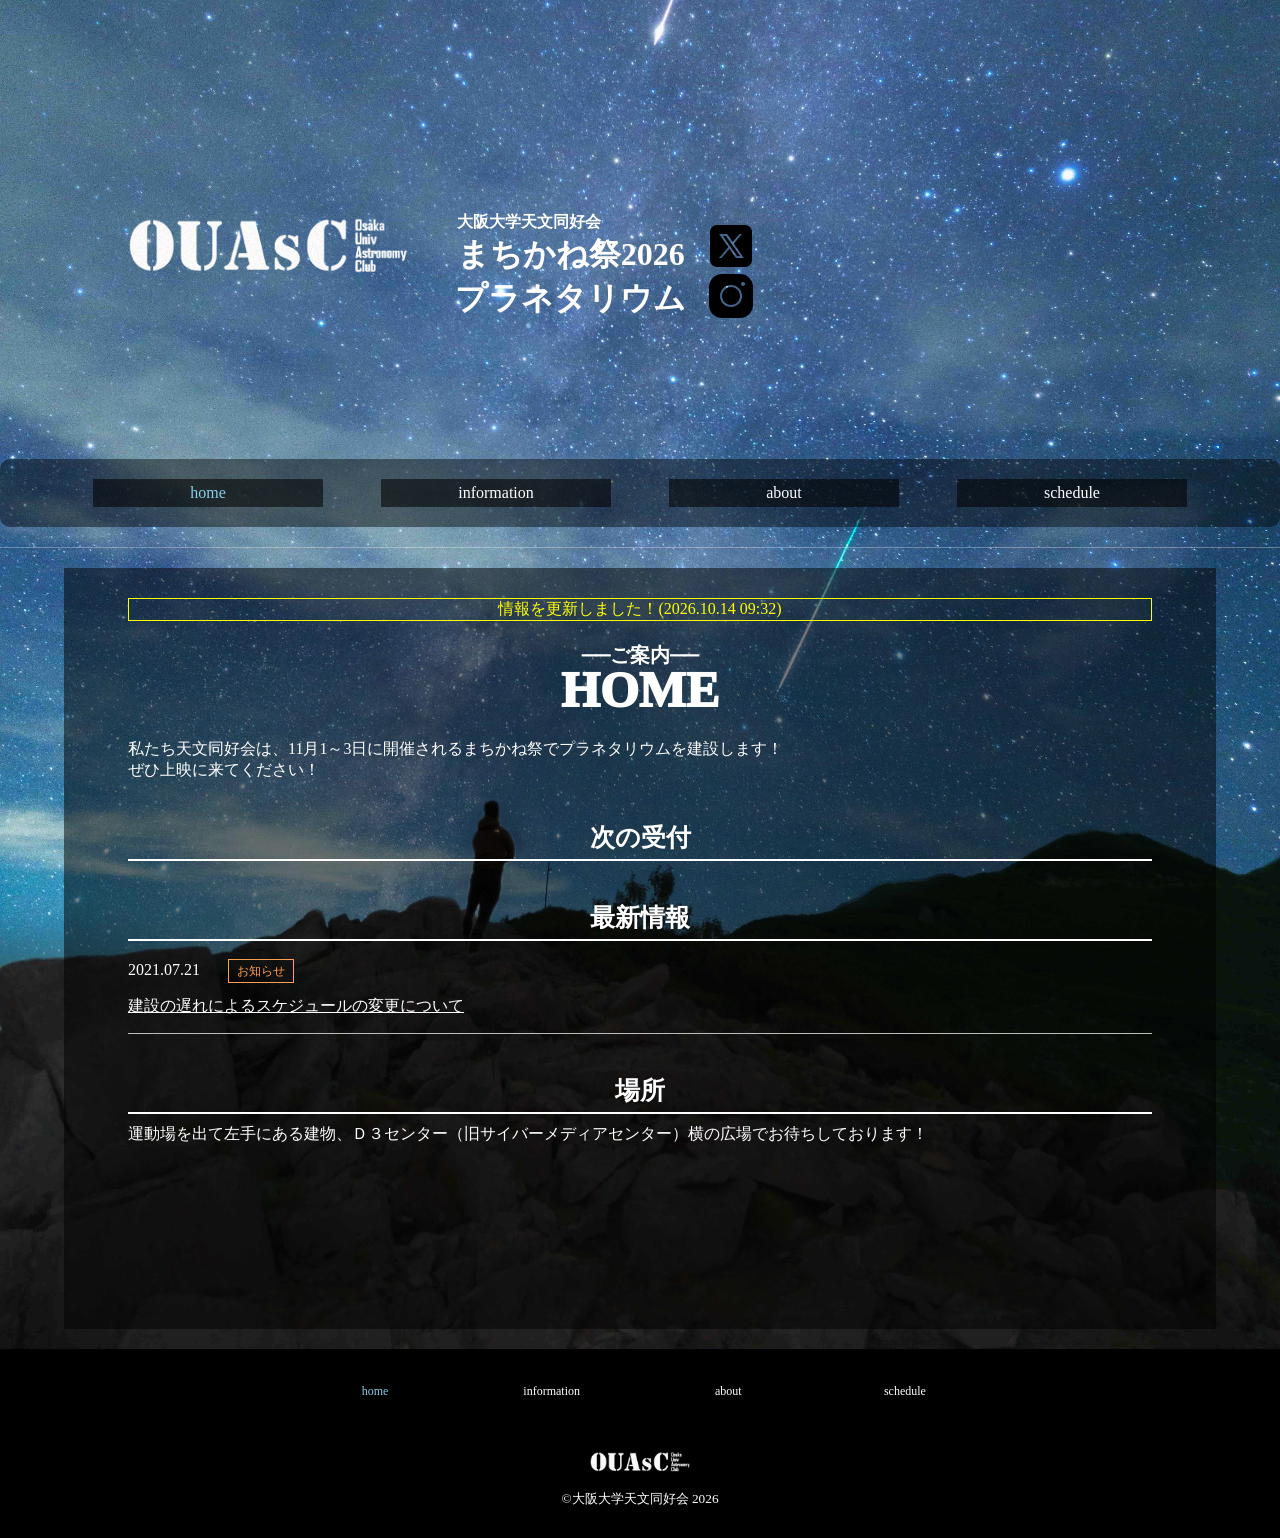
<file: index.html>
<!DOCTYPE html>
<html lang="ja">

<head>
    <meta charset="UTF-8">
    <meta name="viewport" content="width=device-width, initial-scale=1.0">
    <title>2026年まちかね祭プラネタリウム特設ページ | 天文同好会</title>
    <meta name="description" content="大阪大学天文同好会です。
        2026年のまちかね祭にて建設・上映を行う、プラネタリウムに関する情報を発信していきます。">
    <link rel="stylesheet" href="css/reset.css">
    <link rel="stylesheet" href="css/style.css"> 
</head>

<body class="page-home">
    <header class="header">
        <div class="header-content">
            <div class="header-logo">
                <img src="./images/logo.png" alt="大阪大学天文同好会のロゴ">
            </div>
            <h1 class="header-ttl">まちかね祭2026<br>プラネタリウム</h1>
            <div class="icon">
                <ul class="icon-list">
                    <li class="icon-item">
                        <a href="https://x.com/OUAsC_Official"
                            target="_blank"
                            rel="noopener noreferrer"
                            class="icon-link">
                            <img src="./images/icon-X.png" alt="X(旧twitter)">
                        </a>
                    </li>
                    <li class="icon-item">
                        <a href="https://www.instagram.com/ouasc_official/"
                            target="_blank"
                            rel="noopener noreferrer"
                            class="icon-link">
                            <img src="./images/icon-instagram.png" alt="instagram">
                        </a>
                    </li>
                </ul>
            </div>
        </div>
        
        <nav class="header-nav">
            <ul class="header-nav-list">
                <li class="header-nav-item">
                    <a href="./index.html" class="header-nav-link current">home</a>
                </li>
                <li class="header-nav-item">
                    <a href="./info.html" class="header-nav-link">information</a>
                </li>
                <li class="header-nav-item">
                    <a href="./about.html" class="header-nav-link">about</a>
                </li>
                <li class="header-nav-item">
                    <a href="./schedule.html" class="header-nav-link">schedule</a>
                </li>
            </ul>
        </nav>
    </header>

    <main class="main">
        <section>
            <p class="update">
                情報を更新しました！(2026.10.14 09:32)
            </p>
        </section>

        <section>
            <h2 class="section-ttl __home">HOME</h2>
            <p>
                私たち天文同好会は、11月1～3日に開催されるまちかね祭でプラネタリウムを建設します！<br>
                ぜひ上映に来てください！
            </p>

        </section>

        <section>
            <h3 class="section-subttl">次の受付</h3>
            
        </section>

        <section>
            <h3 class="section-subttl">最新情報</h3>
            <ul class="info-list">
                <li class="info-item">
                    <span class="info-date">2021.07.21</span>
                    <span class="info-tag __orange">お知らせ</span>
                    <p class="info-txt">
                        <a href="./info.html" class="info-link">
                            建設の遅れによるスケジュールの変更について
                        </a>
                    </p>
                </li>
            </ul>
        </section>

        <section class="">
            <h3 class="section-subttl">場所</h3>
            <p>
                運動場を出て左手にある建物、Ｄ３センター（旧サイバーメディアセンター）横の広場でお待ちしております！
            </p>
            <iframe src="https://www.google.com/maps/embed?pb=!1m18!1m12!1m3!1d1844.2794367902325!2d135.45483343251888!3d34.80534364164124!2m3!1f0!2f0!3f0!3m2!1i1024!2i768!4f13.1!3m3!1m2!1s0x6000fb000582f625%3A0x3a32b90d83664aa0!2z5aSn6Ziq5aSn5a2mRDPjgrvjg7Pjgr_jg7wg6LGK5Lit5pWZ6IKy56CU56m25qOf!5e0!3m2!1sja!2sjp!4v1791450055065!5m2!1sja!2sjp" 
            width="80%" style="border:0;" allowfullscreen="" loading="lazy" referrerpolicy="strict-origin-when-cross-origin"></iframe>
        </section>

    </main>

    <footer class="footer">
        <nav class="footer-nav">
            <ul class="footer-nav-list">
                <li class="footer-nav-item">
                    <a href="./index.html" class="footer-nav-link current">home</a>
                </li>
                <li class="footer-nav-item">
                    <a href="./info.html" class="footer-nav-link">information</a>
                </li>
                <li class="footer-nav-item">
                    <a href="./about.html" class="footer-nav-link">about</a>
                </li>
                <li class="footer-nav-item">
                    <a href="./schedule.html" class="footer-nav-link">schedule</a>
                </li>
            </ul>
        </nav>
    
        <div class="footer-logo">
            <img src="./images/logo.png" alt="大阪大学天文同好会のロゴ">
        </div>

        <p class="footer-copy">
            <small>&copy;大阪大学天文同好会 2026</small>
        </p>
        
    </footer>
</body>

</html>
</file>
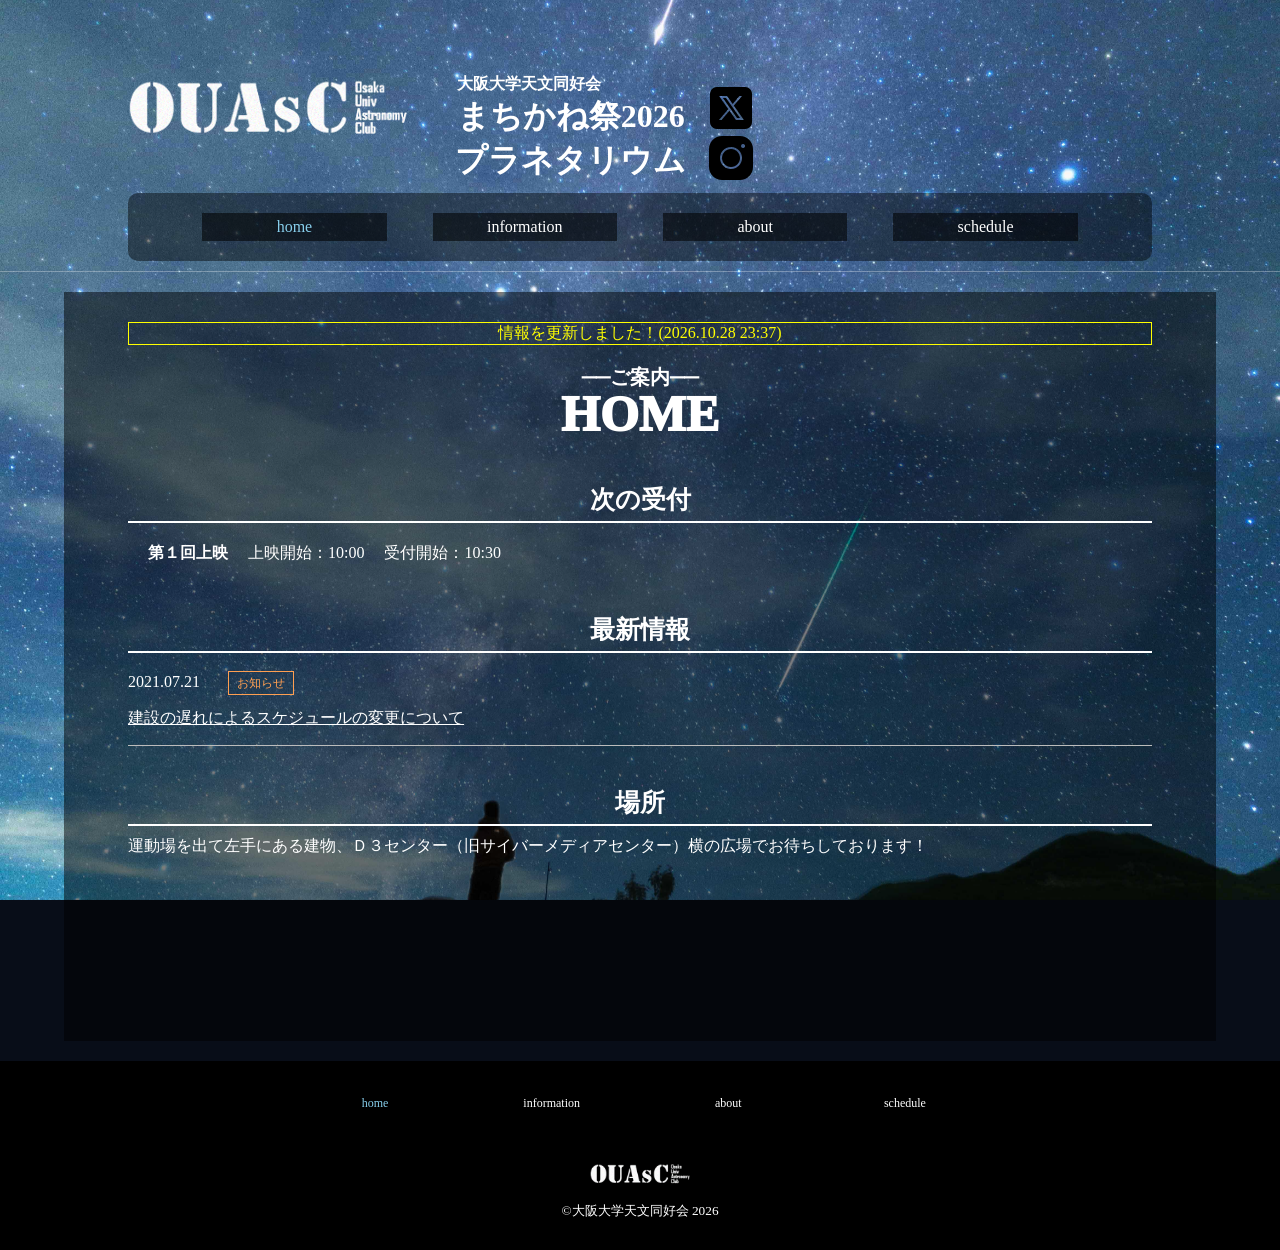
<file: public_backup_20261030_183440/index.html>
<!DOCTYPE html>
<html lang="ja">

<head>
    <meta charset="UTF-8">
    <meta name="viewport" content="width=device-width, initial-scale=1.0">
    <title>2026年まちかね祭プラネタリウム特設ページ | 大阪大学天文同好会</title>
    <meta name="description" content="大阪大学天文同好会です。
        2026年のまちかね祭にて建設・上映を行う、プラネタリウムに関する情報を発信していきます。">
    <link rel="stylesheet" href="css/reset.css">
    <link rel="stylesheet" href="css/style.css"> 
</head>

<body class="page-home">
    <header class="header">
        <div class="header-content">
            <div class="header-logo">
                <img src="./images/logo.png" alt="大阪大学天文同好会のロゴ">
            </div>
            <h1 class="header-ttl">まちかね祭2026<br>プラネタリウム</h1>
            <div class="icon">
                <ul class="icon-list">
                    <li class="icon-item">
                        <a href="https://x.com/OUAsC_Official"
                            target="_blank"
                            rel="noopener noreferrer"
                            class="icon-link">
                            <img src="./images/icon-X.png" alt="X(旧twitter)">
                        </a>
                    </li>
                    <li class="icon-item">
                        <a href="https://www.instagram.com/ouasc_official/"
                            target="_blank"
                            rel="noopener noreferrer"
                            class="icon-link">
                            <img src="./images/icon-instagram.png" alt="instagram">
                        </a>
                    </li>
                </ul>
            </div>
        </div>
        
        <nav class="header-nav">
            <ul class="header-nav-list">
                <li class="header-nav-item">
                    <a href="./index.html" class="header-nav-link current">home</a>
                </li>
                <li class="header-nav-item">
                    <a href="./info.html" class="header-nav-link">information</a>
                </li>
                <li class="header-nav-item">
                    <a href="./about.html" class="header-nav-link">about</a>
                </li>
                <li class="header-nav-item">
                    <a href="./schedule.html" class="header-nav-link">schedule</a>
                </li>
            </ul>
        </nav>
    </header>

    <main class="main">
        <section>
            <p class="update">
                情報を更新しました！(2026.10.28 23:37)
            </p>
        </section>

        <section>
            <h2 class="section-ttl __home">HOME</h2>
        </section>

        <section>
            <h3 class="section-subttl">次の受付</h3>
            <table class="schedule-table">
                <tr class="schedule-row">
                    <th class="schedule-head">第１回上映</th>
                    <td class="schedule-data">上映開始：10:00</td>
                    <td class="schedule-data">受付開始：10:30</td>
                </tr>
            </table>
        </section>

        <section>
            <h3 class="section-subttl">最新情報</h3>
            <ul class="info-list">
                <li class="info-item">
                    <span class="info-date">2021.07.21</span>
                    <span class="info-tag __orange">お知らせ</span>
                    <p class="info-txt">
                        <a href="./info.html" class="info-link">
                            建設の遅れによるスケジュールの変更について
                        </a>
                    </p>
                </li>
            </ul>
        </section>

        <section class="">
            <h3 class="section-subttl">場所</h3>
            <p>
                運動場を出て左手にある建物、Ｄ３センター（旧サイバーメディアセンター）横の広場でお待ちしております！
            </p>
            <iframe src="https://www.google.com/maps/embed?pb=!1m18!1m12!1m3!1d1844.2794367902325!2d135.45483343251888!3d34.80534364164124!2m3!1f0!2f0!3f0!3m2!1i1024!2i768!4f13.1!3m3!1m2!1s0x6000fb000582f625%3A0x3a32b90d83664aa0!2z5aSn6Ziq5aSn5a2mRDPjgrvjg7Pjgr_jg7wg6LGK5Lit5pWZ6IKy56CU56m25qOf!5e0!3m2!1sja!2sjp!4v1791450055065!5m2!1sja!2sjp" 
            width="100%" style="border:0;" allowfullscreen="" loading="lazy" referrerpolicy="strict-origin-when-cross-origin"></iframe>
        </section>

    </main>

    <footer class="footer">
        <nav class="footer-nav">
            <ul class="footer-nav-list">
                <li class="footer-nav-item">
                    <a href="./index.html" class="footer-nav-link current">home</a>
                </li>
                <li class="footer-nav-item">
                    <a href="./info.html" class="footer-nav-link">information</a>
                </li>
                <li class="footer-nav-item">
                    <a href="./about.html" class="footer-nav-link">about</a>
                </li>
                <li class="footer-nav-item">
                    <a href="./schedule.html" class="footer-nav-link">schedule</a>
                </li>
            </ul>
        </nav>
    
        <div class="footer-logo">
            <img src="./images/logo.png" alt="大阪大学天文同好会のロゴ">
        </div>

        <p class="footer-copy">
            <small>&copy;大阪大学天文同好会 2026</small>
        </p>
        
    </footer>
</body>

</html>
</file>
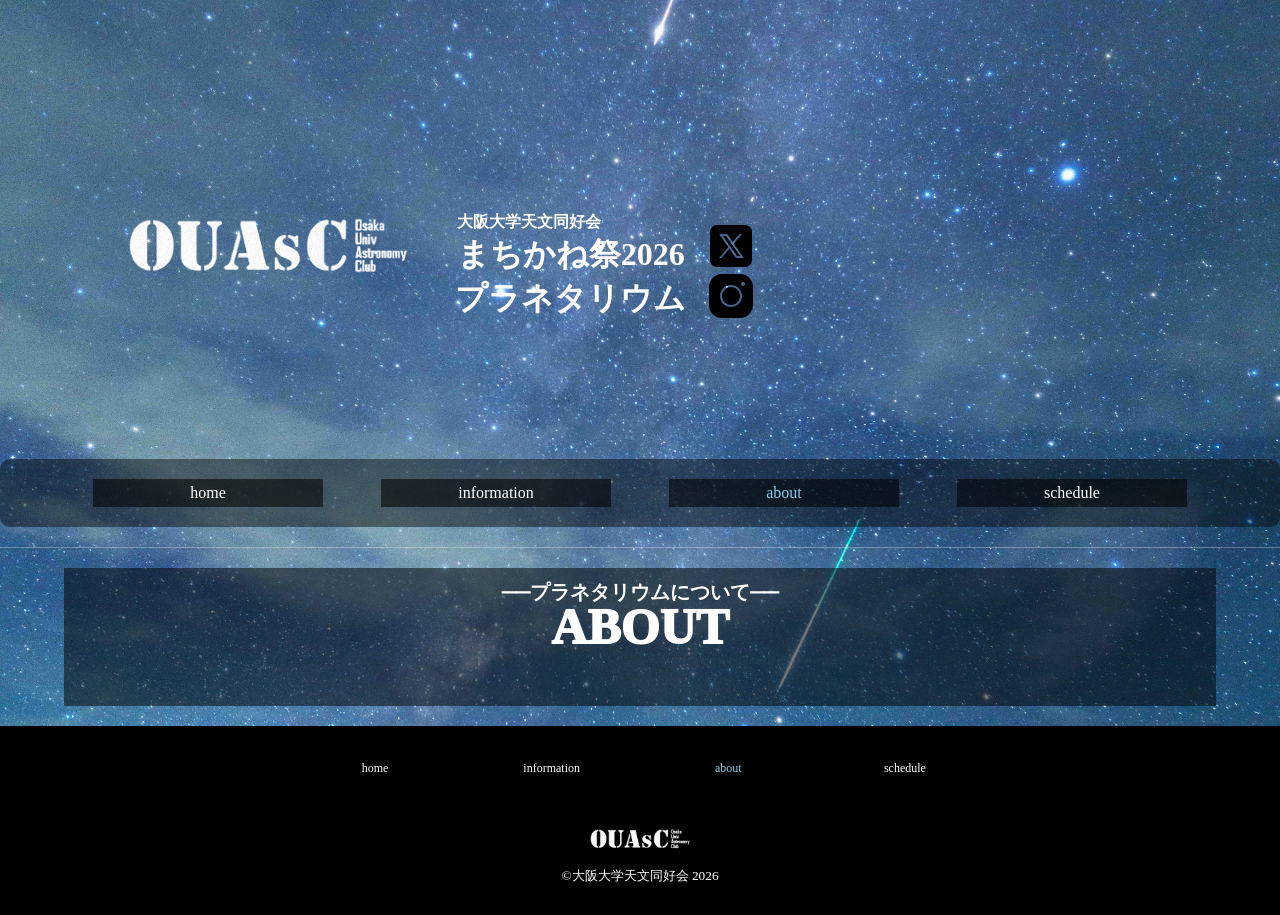
<file: about.html>
<!DOCTYPE html>
<html lang="ja">

<head>
    <meta charset="UTF-8">
    <meta name="viewport" content="width=device-width, initial-scale=1.0">
    <title>2026年まちかね祭プラネタリウム特設ページ | 天文同好会 | プラネタリウムについて</title>
    <meta name="description" content="大阪大学天文同好会です。
        2026年のまちかね祭にて建設・上映を行う、プラネタリウムに関する情報を発信していきます。">
    <link rel="stylesheet" href="css/reset.css">
    <link rel="stylesheet" href="css/style.css"> 
</head>

<body class="page-about">
    <header class="header">
        <div class="header-content">
            <div class="header-logo">
                <img src="./images/logo.png" alt="大阪大学天文同好会のロゴ">
            </div>
            <h1 class="header-ttl">まちかね祭2026<br>プラネタリウム</h1>
            <div class="icon">
                <ul class="icon-list">
                    <li class="icon-item">
                        <a href="https://x.com/OUAsC_Official"
                            target="_blank"
                            rel="noopener noreferrer"
                            class="icon-link">
                            <img src="./images/icon-X.png" alt="X(旧twitter)">
                        </a>
                    </li>
                    <li class="icon-item">
                        <a href="https://www.instagram.com/ouasc_official/"
                            target="_blank"
                            rel="noopener noreferrer"
                            class="icon-link">
                            <img src="./images/icon-instagram.png" alt="instagram">
                        </a>
                    </li>
                </ul>
            </div>
        </div>
        
        <nav class="header-nav">
            <ul class="header-nav-list">
                <li class="header-nav-item">
                    <a href="./index.html" class="header-nav-link">home</a>
                </li>
                <li class="header-nav-item">
                    <a href="./info.html" class="header-nav-link">information</a>
                </li>
                <li class="header-nav-item">
                    <a href="./about.html" class="header-nav-link current">about</a>
                </li>
                <li class="header-nav-item">
                    <a href="./schedule.html" class="header-nav-link">schedule</a>
                </li>
            </ul>
        </nav>
    </header>

    <main class="main">
        <section class="">
            <h2 class="section-ttl __about">ABOUT</h2>

        </section>

    </main>

    <footer class="footer">
        <nav class="footer-nav">
            <ul class="footer-nav-list">
                <li class="footer-nav-item">
                    <a href="./index.html" class="footer-nav-link">home</a>
                </li>
                <li class="footer-nav-item">
                    <a href="./info.html" class="footer-nav-link">information</a>
                </li>
                <li class="footer-nav-item">
                    <a href="./about.html" class="footer-nav-link current">about</a>
                </li>
                <li class="footer-nav-item">
                    <a href="./schedule.html" class="footer-nav-link">schedule</a>
                </li>
            </ul>
        </nav>
    
        <div class="footer-logo">
            <img src="./images/logo.png" alt="大阪大学天文同好会のロゴ">
        </div>

        <p class="footer-copy">
            <small>&copy;大阪大学天文同好会 2026</small>
        </p>
        
    </footer>
</body>

</html>
</file>
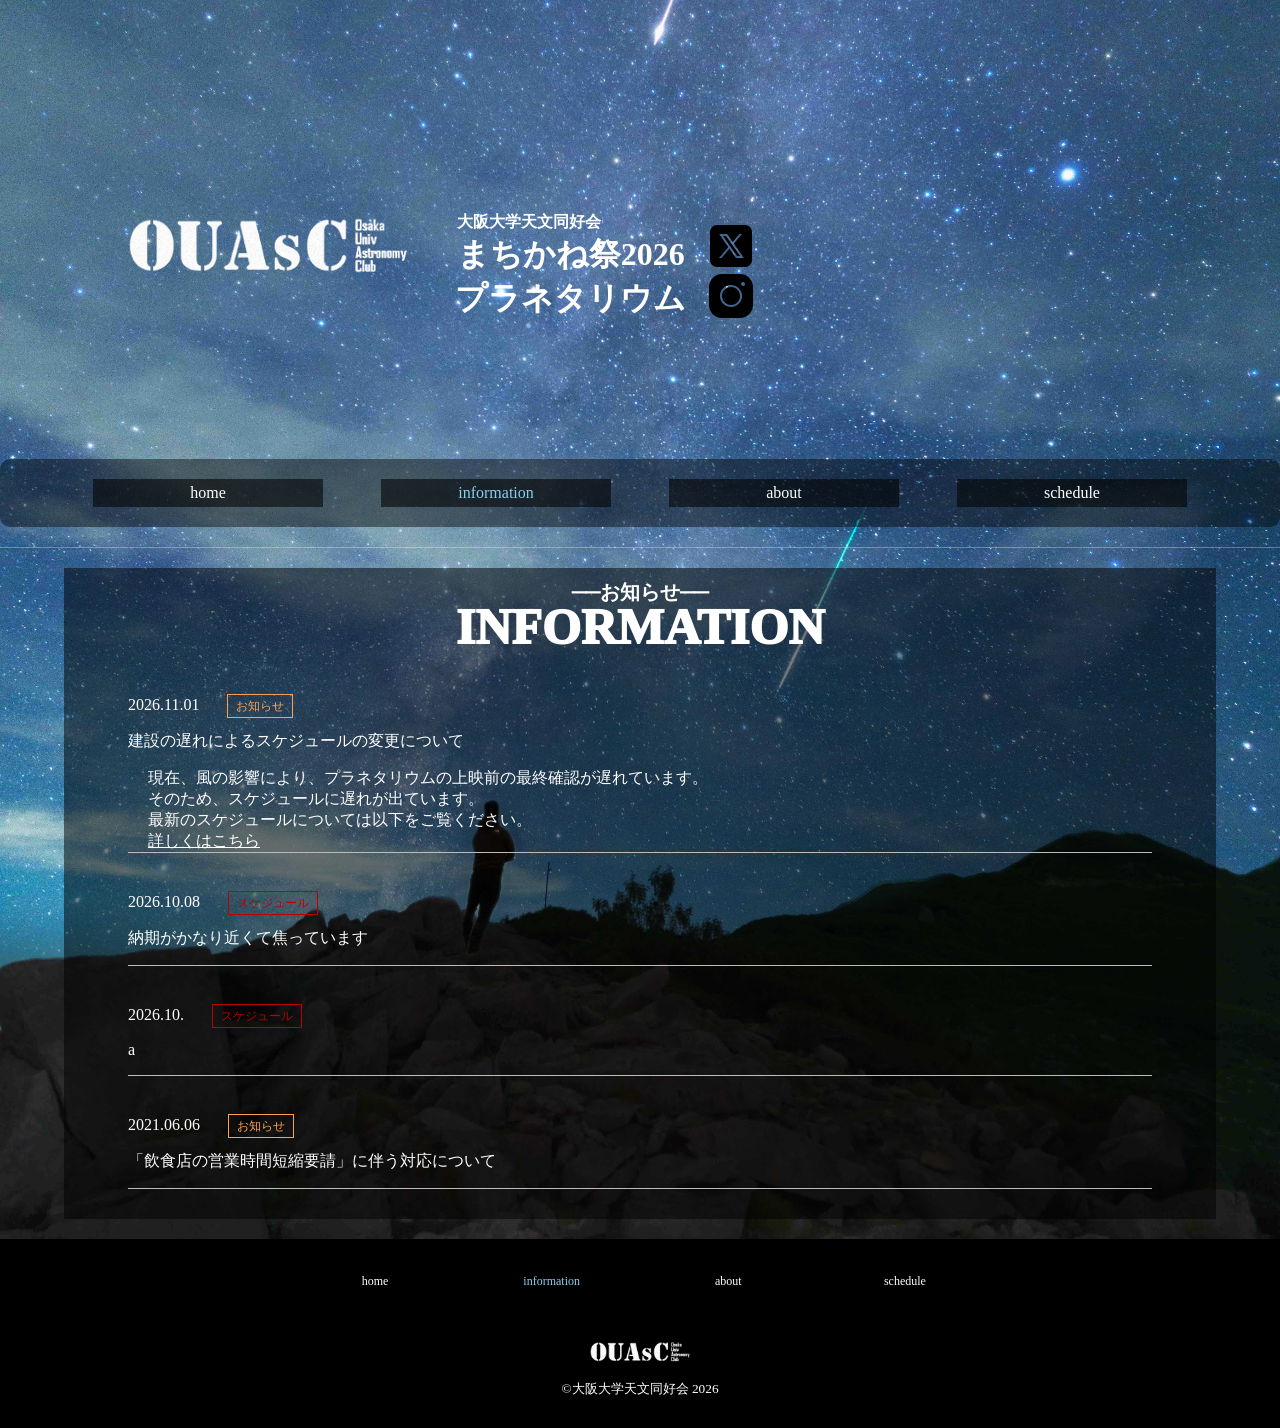
<file: info.html>
<!DOCTYPE html>
<html lang="ja">

<head>
    <meta charset="UTF-8">
    <meta name="viewport" content="width=device-width, initial-scale=1.0">
    <title>2026年まちかね祭プラネタリウム特設ページ | 天文同好会 | お知らせ</title>
    <meta name="description" content="大阪大学天文同好会です。
        2026年のまちかね祭にて建設・上映を行う、プラネタリウムに関する情報を発信していきます。">
    <link rel="stylesheet" href="css/reset.css">
    <link rel="stylesheet" href="css/style.css"> 
</head>

<body class="page-info">
    <header class="header">
        <div class="header-content">
            <div class="header-logo">
                <img src="./images/logo.png" alt="大阪大学天文同好会のロゴ">
            </div>
            <h1 class="header-ttl">まちかね祭2026<br>プラネタリウム</h1>
            <div class="icon">
                <ul class="icon-list">
                    <li class="icon-item">
                        <a href="https://x.com/OUAsC_Official"
                            target="_blank"
                            rel="noopener noreferrer"
                            class="icon-link">
                            <img src="./images/icon-X.png" alt="X(旧twitter)">
                        </a>
                    </li>
                    <li class="icon-item">
                        <a href="https://www.instagram.com/ouasc_official/"
                            target="_blank"
                            rel="noopener noreferrer"
                            class="icon-link">
                            <img src="./images/icon-instagram.png" alt="instagram">
                        </a>
                    </li>
                </ul>
            </div>
        </div>
        
        <nav class="header-nav">
            <ul class="header-nav-list">
                <li class="header-nav-item">
                    <a href="./index.html" class="header-nav-link">home</a>
                </li>
                <li class="header-nav-item">
                    <a href="./info.html" class="header-nav-link current">information</a>
                </li>
                <li class="header-nav-item">
                    <a href="./about.html" class="header-nav-link">about</a>
                </li>
                <li class="header-nav-item">
                    <a href="./schedule.html" class="header-nav-link">schedule</a>
                </li>
            </ul>
        </nav>
    </header>

    <main class="main">
        <section class="">
            <h2 class="section-ttl __info">INFORMATION</h2>
                <ul class="info-list">
                    <li class="info-item">
                        <span class="info-date">2026.11.01</span>
                        <span class="info-tag __orange">お知らせ</span>
                        <p class="info-txt">
                            建設の遅れによるスケジュールの変更について
                        </p>
                        <p class="info-detail">
                            現在、風の影響により、プラネタリウムの上映前の最終確認が遅れています。<br>
                            そのため、スケジュールに遅れが出ています。<br>
                            最新のスケジュールについては以下をご覧ください。<br>
                            <a href="./schedule.html">詳しくはこちら</a>
                        </p>
                    </li>
                    <li class="info-item">
                        <span class="info-date">2026.10.08</span>
                        <span class="info-tag __red">スケジュール</span>
                        <p class="info-txt">
                            納期がかなり近くて焦っています
                        </p>
                    </li>
                    <li class="info-item">
                        <span class="info-date">2026.10.</span>
                        <span class="info-tag __red">スケジュール</span>
                        <p class="info-txt">
                            a
                        </p>
                    </li>
                    <li class="info-item">
                        <span class="info-date">2021.06.06</span>
                        <span class="info-tag __orange">お知らせ</span>
                        <p class="info-txt">
                            「飲食店の営業時間短縮要請」に伴う対応について
                        </p>
                    </li>
                </ul>
        </section>

    </main>

    <footer class="footer">
        <nav class="footer-nav">
            <ul class="footer-nav-list">
                <li class="footer-nav-item">
                    <a href="./index.html" class="footer-nav-link">home</a>
                </li>
                <li class="footer-nav-item">
                    <a href="./info.html" class="footer-nav-link current">information</a>
                </li>
                <li class="footer-nav-item">
                    <a href="./about.html" class="footer-nav-link">about</a>
                </li>
                <li class="footer-nav-item">
                    <a href="./schedule.html" class="footer-nav-link">schedule</a>
                </li>
            </ul>
        </nav>
    
        <div class="footer-logo">
            <img src="./images/logo.png" alt="大阪大学天文同好会のロゴ">
        </div>

        <p class="footer-copy">
            <small>&copy;大阪大学天文同好会 2026</small>
        </p>
        
    </footer>
</body>

</html>
</file>
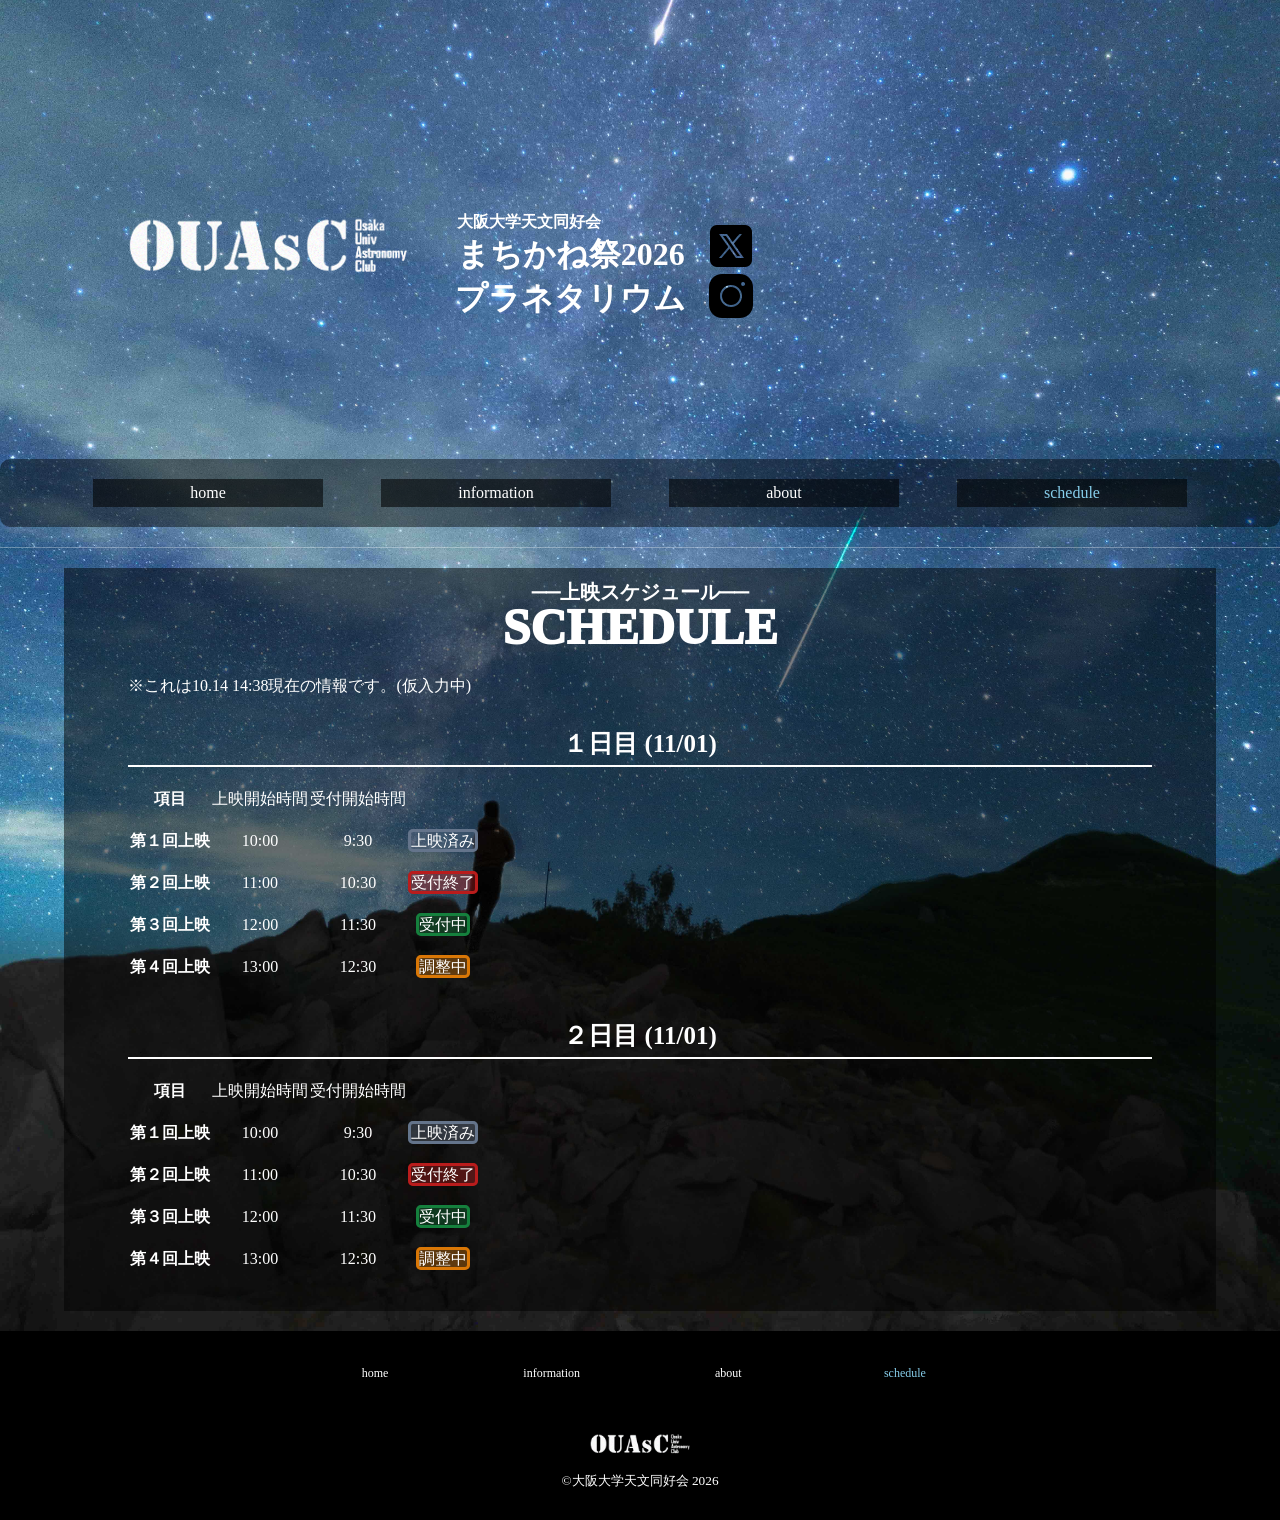
<file: schedule.html>
<!DOCTYPE html>
<html lang="ja">

<head>
    <meta charset="UTF-8">
    <meta name="viewport" content="width=device-width, initial-scale=1.0">
    <title>2026年まちかね祭プラネタリウム特設ページ | 天文同好会 | 上映スゲジュール</title>
    <meta name="description" content="大阪大学天文同好会です。
        2026年のまちかね祭にて建設・上映を行う、プラネタリウムに関する情報を発信していきます。">
    <link rel="stylesheet" href="css/reset.css">
    <link rel="stylesheet" href="css/style.css"> 
</head>

<body class="page-schedule">
    <header class="header">
        <div class="header-content">
            <div class="header-logo">
                <img src="./images/logo.png" alt="大阪大学天文同好会のロゴ">
            </div>
            <h1 class="header-ttl">まちかね祭2026<br>プラネタリウム</h1>
            <div class="icon">
                <ul class="icon-list">
                    <li class="icon-item">
                        <a href="https://x.com/OUAsC_Official"
                            target="_blank"
                            rel="noopener noreferrer"
                            class="icon-link">
                            <img src="./images/icon-X.png" alt="X(旧twitter)">
                        </a>
                    </li>
                    <li class="icon-item">
                        <a href="https://www.instagram.com/ouasc_official/"
                            target="_blank"
                            rel="noopener noreferrer"
                            class="icon-link">
                            <img src="./images/icon-instagram.png" alt="instagram">
                        </a>
                    </li>
                </ul>
            </div>
        </div>
        
        <nav class="header-nav">
            <ul class="header-nav-list">
                <li class="header-nav-item">
                    <a href="./index.html" class="header-nav-link">home</a>
                </li>
                <li class="header-nav-item">
                    <a href="./info.html" class="header-nav-link">information</a>
                </li>
                <li class="header-nav-item">
                    <a href="./about.html" class="header-nav-link">about</a>
                </li>
                <li class="header-nav-item">
                    <a href="./schedule.html" class="header-nav-link current">schedule</a>
                </li>
            </ul>
        </nav>
    </header>

    <main class="main">
        <section class="">
            <h2 class="section-ttl __schedule">SCHEDULE</h2>
            <p>※これは10.14 14:38現在の情報です。(仮入力中)</p>
            <div class="schedule-content">
                <h3>１日目 (11/01)</h3>
                <table class="schedule-table">
                    <tr class="schedule-row">
                        <th class="schedule-head">項目</th>
                        <td class="schedule-data">上映開始時間</td>
                        <td class="schedule-data">受付開始時間</td>
                        <td class="schedule-state"></td>
                    </tr>
                    <tr class="schedule-row">
                        <th class="schedule-head">第１回上映</th>
                        <td class="schedule-data">10:00</td>
                        <td class="schedule-data">9:30</td>
                        <td class="schedule-state finished"></td>
                    </tr>
                    <tr class="schedule-row">
                        <th class="schedule-head">第２回上映</th>
                        <td class="schedule-data">11:00</td>
                        <td class="schedule-data">10:30</td>
                        <td class="schedule-state applied"></td>
                    </tr>
                    <tr class="schedule-row">
                        <th class="schedule-head">第３回上映</th>
                        <td class="schedule-data">12:00</td>
                        <td class="schedule-data">11:30</td>
                        <td class="schedule-state applying"></td>
                    </tr>
                    <tr class="schedule-row">
                        <th class="schedule-head">第４回上映</th>
                        <td class="schedule-data">13:00</td>
                        <td class="schedule-data">12:30</td>
                        <td class="schedule-state adjusted"></td>
                    </tr>
                </table>
            </div>
            <div class="schedule-content">
                <h3>２日目 (11/01)</h3>
                <table class="schedule-table">
                    <tr class="schedule-row">
                        <th class="schedule-head">項目</th>
                        <td class="schedule-data">上映開始時間</td>
                        <td class="schedule-data">受付開始時間</td>
                        <td class="schedule-state"></td>
                    </tr>
                    <tr class="schedule-row">
                        <th class="schedule-head">第１回上映</th>
                        <td class="schedule-data">10:00</td>
                        <td class="schedule-data">9:30</td>
                        <td class="schedule-state finished"></td>
                    </tr>
                    <tr class="schedule-row">
                        <th class="schedule-head">第２回上映</th>
                        <td class="schedule-data">11:00</td>
                        <td class="schedule-data">10:30</td>
                        <td class="schedule-state applied"></td>
                    </tr>
                    <tr class="schedule-row">
                        <th class="schedule-head">第３回上映</th>
                        <td class="schedule-data">12:00</td>
                        <td class="schedule-data">11:30</td>
                        <td class="schedule-state applying"></td>
                    </tr>
                    <tr class="schedule-row">
                        <th class="schedule-head">第４回上映</th>
                        <td class="schedule-data">13:00</td>
                        <td class="schedule-data">12:30</td>
                        <td class="schedule-state adjusted"></td>
                    </tr>
                </table>
            </div>
        </section>

    </main>

    <footer class="footer">
        <nav class="footer-nav">
            <ul class="footer-nav-list">
                <li class="footer-nav-item">
                    <a href="/index.html" class="footer-nav-link">home</a>
                </li>
                <li class="footer-nav-item">
                    <a href="./info.html" class="footer-nav-link">information</a>
                </li>
                <li class="footer-nav-item">
                    <a href="./about.html" class="footer-nav-link">about</a>
                </li>
                <li class="footer-nav-item">
                    <a href="./schedule.html" class="footer-nav-link current">schedule</a>
                </li>
            </ul>
        </nav>
    
        <div class="footer-logo">
            <img src="./images/logo.png" alt="大阪大学天文同好会のロゴ">
        </div>

        <p class="footer-copy">
            <small>&copy;大阪大学天文同好会 2026</small>
        </p>
        
    </footer>
</body>

</html>
</file>
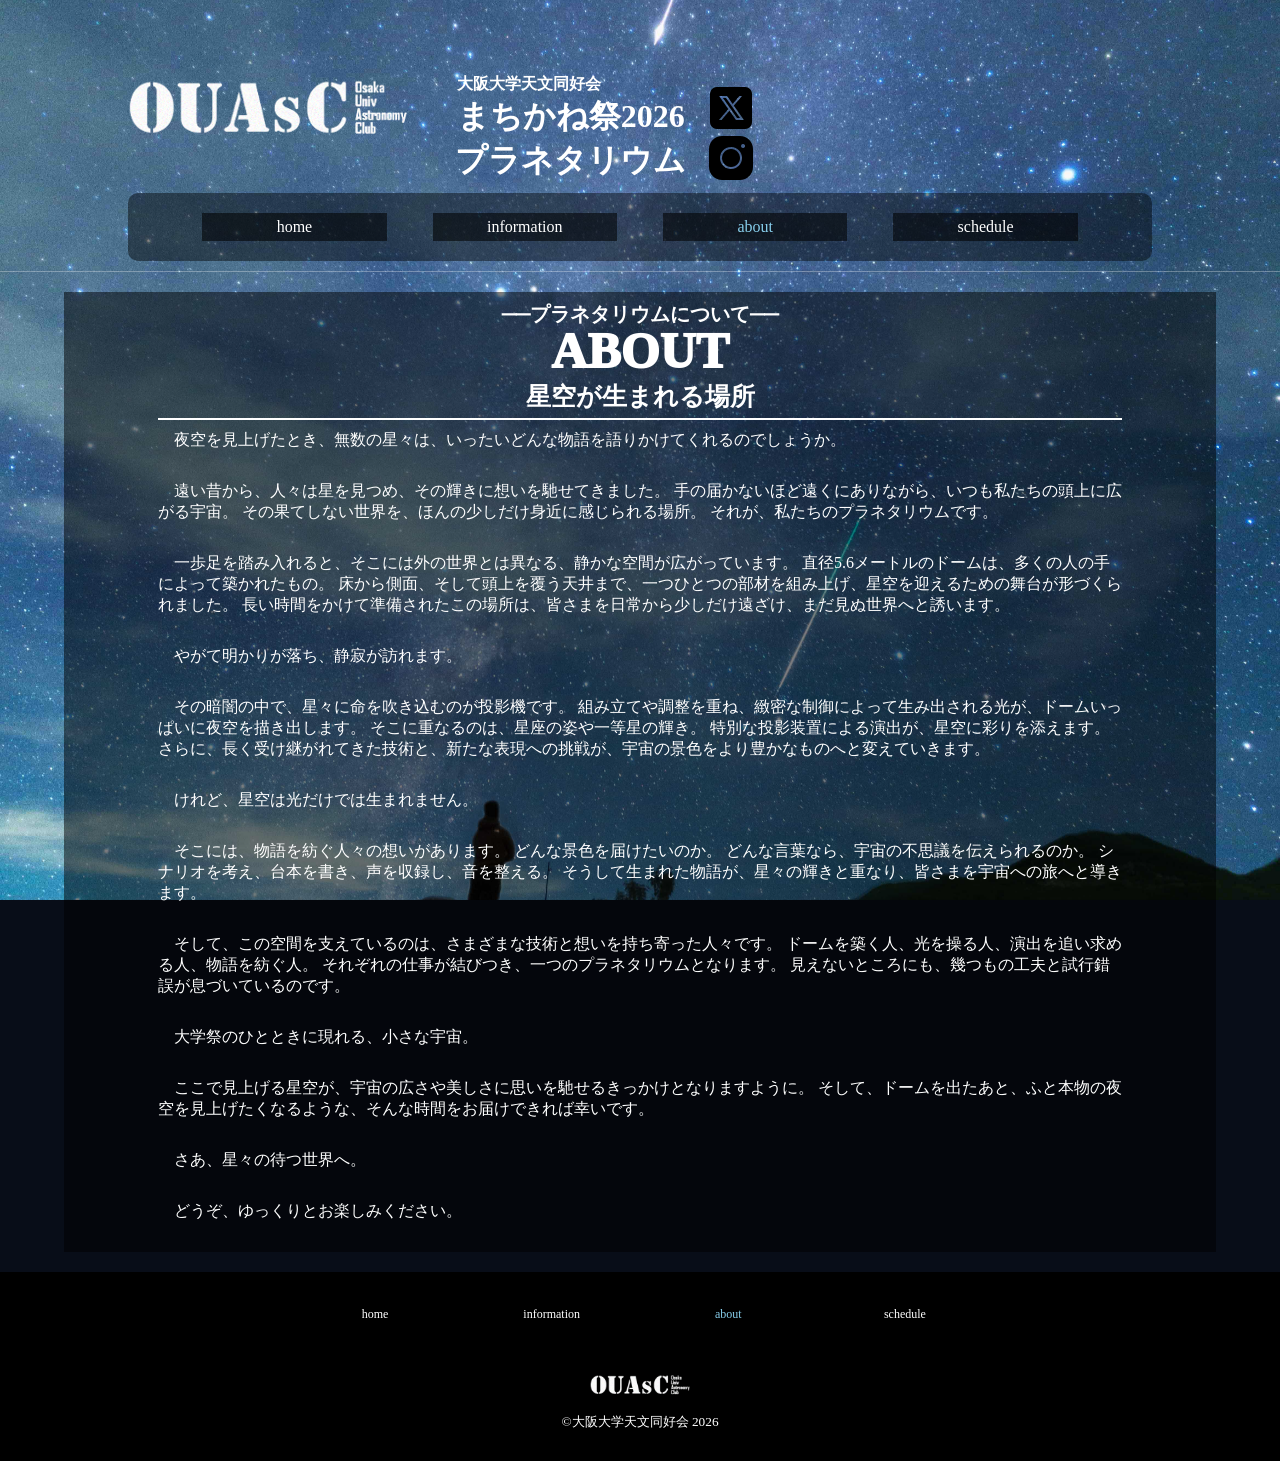
<file: public/about.html>
<!DOCTYPE html>
<html lang="ja">

<head>
    <meta charset="UTF-8">
    <meta name="viewport" content="width=device-width, initial-scale=1.0">
    <title>2026年まちかね祭プラネタリウム特設ページ | 天文同好会 | プラネタリウムについて</title>
    <meta name="description" content="大阪大学天文同好会です。
        2026年のまちかね祭にて建設・上映を行う、プラネタリウムに関する情報を発信していきます。">
    <link rel="stylesheet" href="css/reset.css">
    <link rel="stylesheet" href="css/style.css"> 
</head>

<body class="page-about">
    <header class="header">
        <div class="header-content">
            <div class="header-logo">
                <img src="./images/logo.png" alt="大阪大学天文同好会のロゴ">
            </div>
            <h1 class="header-ttl">まちかね祭2026<br>プラネタリウム</h1>
            <div class="icon">
                <ul class="icon-list">
                    <li class="icon-item">
                        <a href="https://x.com/OUAsC_Official"
                            target="_blank"
                            rel="noopener noreferrer"
                            class="icon-link">
                            <img src="./images/icon-X.png" alt="X(旧twitter)">
                        </a>
                    </li>
                    <li class="icon-item">
                        <a href="https://www.instagram.com/ouasc_official/"
                            target="_blank"
                            rel="noopener noreferrer"
                            class="icon-link">
                            <img src="./images/icon-instagram.png" alt="instagram">
                        </a>
                    </li>
                </ul>
            </div>
        </div>
        
        <nav class="header-nav">
            <ul class="header-nav-list">
                <li class="header-nav-item">
                    <a href="./index.html" class="header-nav-link">home</a>
                </li>
                <li class="header-nav-item">
                    <a href="./info.html" class="header-nav-link">information</a>
                </li>
                <li class="header-nav-item">
                    <a href="./about.html" class="header-nav-link current">about</a>
                </li>
                <li class="header-nav-item">
                    <a href="./schedule.html" class="header-nav-link">schedule</a>
                </li>
            </ul>
        </nav>
    </header>

    <main class="main">
        <section class="about-txt-content">
            <h2 class="section-ttl __about">ABOUT</h2>
            <h3>星空が生まれる場所</h3>
            <p>
                　夜空を見上げたとき、無数の星々は、いったいどんな物語を語りかけてくれるのでしょうか。
            </p>
            <p>
                　遠い昔から、人々は星を見つめ、その輝きに想いを馳せてきました。
                手の届かないほど遠くにありながら、いつも私たちの頭上に広がる宇宙。
                その果てしない世界を、ほんの少しだけ身近に感じられる場所。
                それが、私たちのプラネタリウムです。
            </p>
            <p>
                　一歩足を踏み入れると、そこには外の世界とは異なる、静かな空間が広がっています。
                直径5.6メートルのドームは、多くの人の手によって築かれたもの。
                床から側面、そして頭上を覆う天井まで、一つひとつの部材を組み上げ、星空を迎えるための舞台が形づくられました。
                長い時間をかけて準備されたこの場所は、皆さまを日常から少しだけ遠ざけ、まだ見ぬ世界へと誘います。
            </p>
            <p>
                　やがて明かりが落ち、静寂が訪れます。
            </p>
            <p>
                　その暗闇の中で、星々に命を吹き込むのが投影機です。
                組み立てや調整を重ね、緻密な制御によって生み出される光が、ドームいっぱいに夜空を描き出します。
                そこに重なるのは、星座の姿や一等星の輝き。
                特別な投影装置による演出が、星空に彩りを添えます。
                さらに、長く受け継がれてきた技術と、新たな表現への挑戦が、宇宙の景色をより豊かなものへと変えていきます。
            </p>
            <p>
                　けれど、星空は光だけでは生まれません。
            </p>
            <p>
                　そこには、物語を紡ぐ人々の想いがあります。
                どんな景色を届けたいのか。
                どんな言葉なら、宇宙の不思議を伝えられるのか。
                シナリオを考え、台本を書き、声を収録し、音を整える。
                そうして生まれた物語が、星々の輝きと重なり、皆さまを宇宙への旅へと導きます。
            </p>
            <p>
                　そして、この空間を支えているのは、さまざまな技術と想いを持ち寄った人々です。
                ドームを築く人、光を操る人、演出を追い求める人、物語を紡ぐ人。
                それぞれの仕事が結びつき、一つのプラネタリウムとなります。
                見えないところにも、幾つもの工夫と試行錯誤が息づいているのです。
            </p>
            <p>
                　大学祭のひとときに現れる、小さな宇宙。
            </p>
            <p>
                　ここで見上げる星空が、宇宙の広さや美しさに思いを馳せるきっかけとなりますように。
                そして、ドームを出たあと、ふと本物の夜空を見上げたくなるような、そんな時間をお届けできれば幸いです。
            </p>
            <p>
                　さあ、星々の待つ世界へ。
            </p>
            <p>
                　どうぞ、ゆっくりとお楽しみください。
            </p>
        </section>

    </main>

    <footer class="footer">
        <nav class="footer-nav">
            <ul class="footer-nav-list">
                <li class="footer-nav-item">
                    <a href="./index.html" class="footer-nav-link">home</a>
                </li>
                <li class="footer-nav-item">
                    <a href="./info.html" class="footer-nav-link">information</a>
                </li>
                <li class="footer-nav-item">
                    <a href="./about.html" class="footer-nav-link current">about</a>
                </li>
                <li class="footer-nav-item">
                    <a href="./schedule.html" class="footer-nav-link">schedule</a>
                </li>
            </ul>
        </nav>
    
        <div class="footer-logo">
            <img src="./images/logo.png" alt="大阪大学天文同好会のロゴ">
        </div>

        <p class="footer-copy">
            <small>&copy;大阪大学天文同好会 2026</small>
        </p>
        
    </footer>
</body>

</html>
</file>
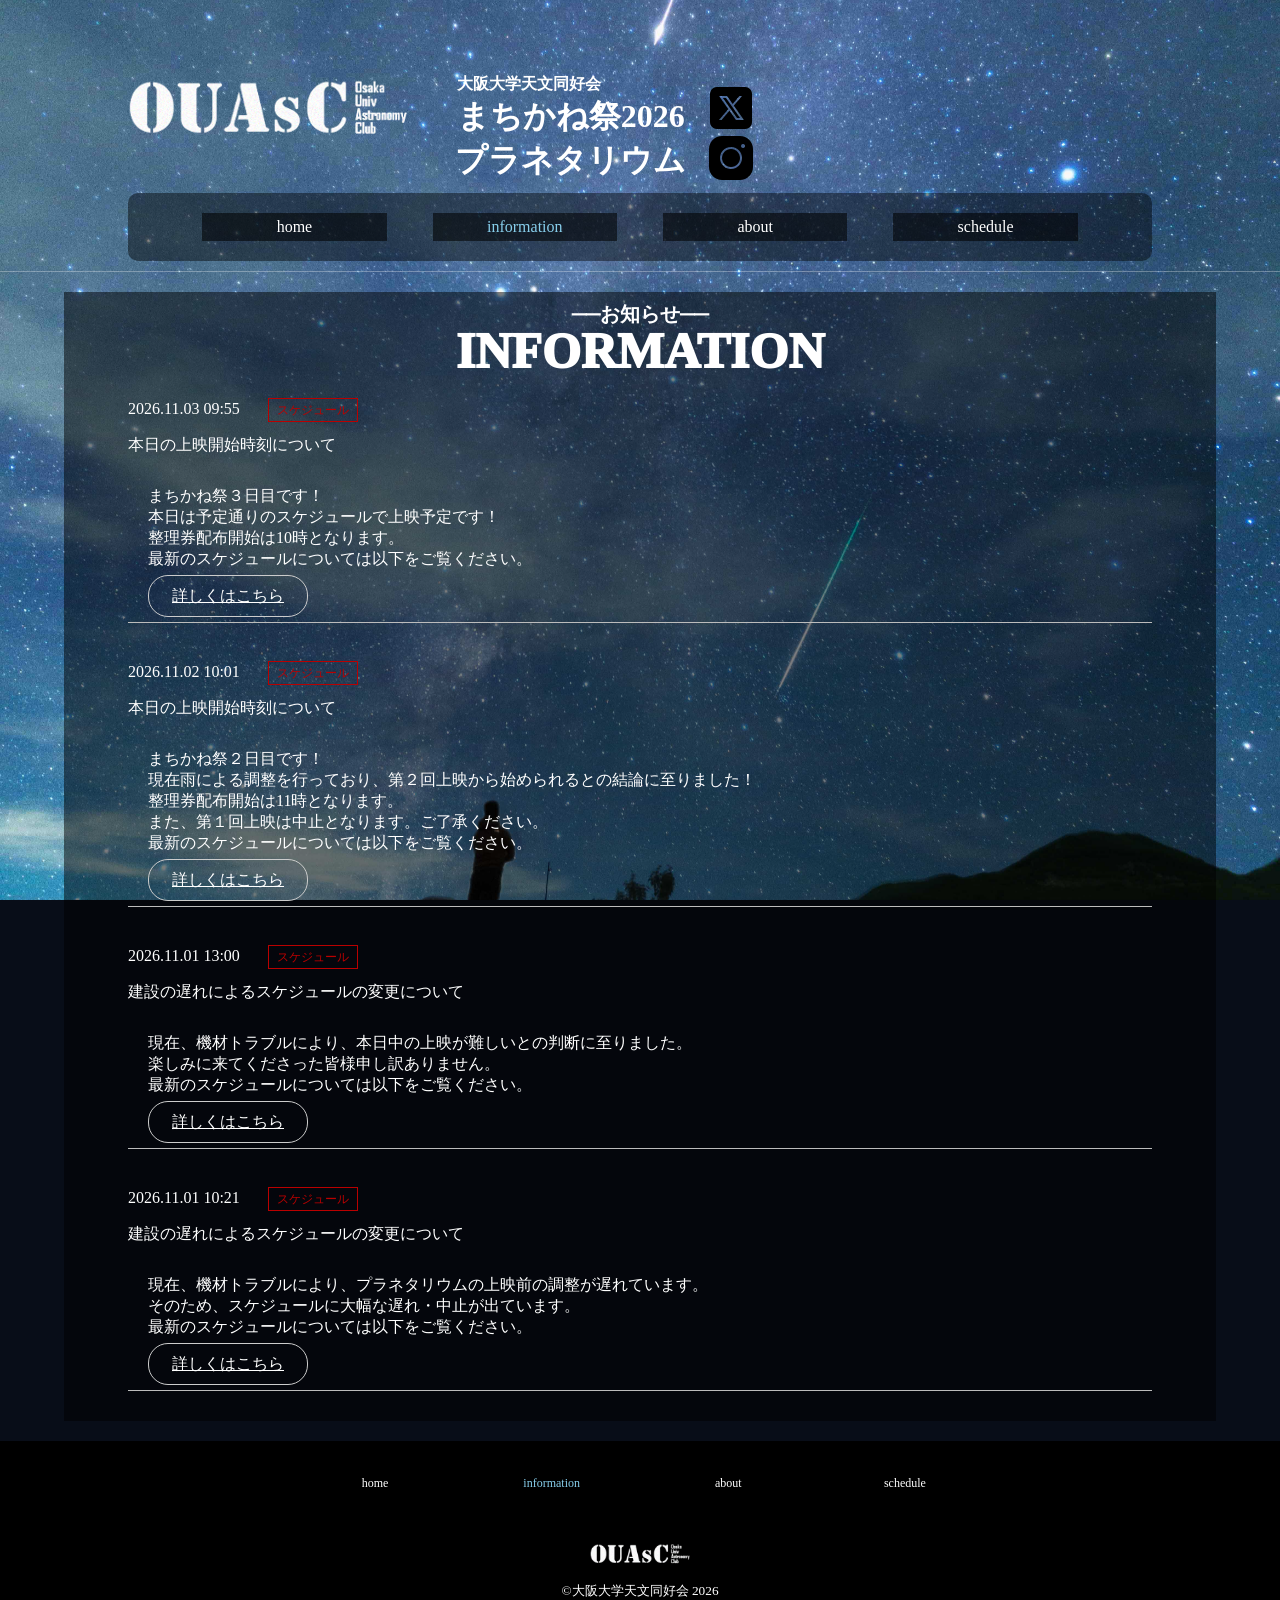
<file: public/info.html>
<!DOCTYPE html>
<html lang="ja">

<head>
    <meta charset="UTF-8">
    <meta name="viewport" content="width=device-width, initial-scale=1.0">
    <title>2026年まちかね祭プラネタリウム特設ページ | 天文同好会 | お知らせ</title>
    <meta name="description" content="大阪大学天文同好会です。
        2026年のまちかね祭にて建設・上映を行う、プラネタリウムに関する情報を発信していきます。">
    <link rel="stylesheet" href="css/reset.css">
    <link rel="stylesheet" href="css/style.css"> 
</head>

<body class="page-info">
    <header class="header">
        <div class="header-content">
            <div class="header-logo">
                <img src="./images/logo.png" alt="大阪大学天文同好会のロゴ">
            </div>
            <h1 class="header-ttl">まちかね祭2026<br>プラネタリウム</h1>
            <div class="icon">
                <ul class="icon-list">
                    <li class="icon-item">
                        <a href="https://x.com/OUAsC_Official"
                            target="_blank"
                            rel="noopener noreferrer"
                            class="icon-link">
                            <img src="./images/icon-X.png" alt="X(旧twitter)">
                        </a>
                    </li>
                    <li class="icon-item">
                        <a href="https://www.instagram.com/ouasc_official/"
                            target="_blank"
                            rel="noopener noreferrer"
                            class="icon-link">
                            <img src="./images/icon-instagram.png" alt="instagram">
                        </a>
                    </li>
                </ul>
            </div>
        </div>
        
        <nav class="header-nav">
            <ul class="header-nav-list">
                <li class="header-nav-item">
                    <a href="./index.html" class="header-nav-link">home</a>
                </li>
                <li class="header-nav-item">
                    <a href="./info.html" class="header-nav-link current">information</a>
                </li>
                <li class="header-nav-item">
                    <a href="./about.html" class="header-nav-link">about</a>
                </li>
                <li class="header-nav-item">
                    <a href="./schedule.html" class="header-nav-link">schedule</a>
                </li>
            </ul>
        </nav>
    </header>

    <main class="main">
        <section class="">
            <h2 class="section-ttl __info">INFORMATION</h2>
                <ul class="info-list">
                    <li class="info-item">
                        <span class="info-date">2026.11.03 09:55</span>
                        <span class="info-tag __red">スケジュール</span>
                        <p class="info-txt">
                            本日の上映開始時刻について
                        </p>
                        <p class="info-detail">
                            まちかね祭３日目です！<br>
                            本日は予定通りのスケジュールで上映予定です！<br>
                            整理券配布開始は10時となります。<br>
                            最新のスケジュールについては以下をご覧ください。<br>
                            <a href="./schedule.html" class="btn">詳しくはこちら</a>
                        </p>
                    </li>
                    <li class="info-item">
                        <span class="info-date">2026.11.02 10:01</span>
                        <span class="info-tag __red">スケジュール</span>
                        <p class="info-txt">
                            本日の上映開始時刻について
                        </p>
                        <p class="info-detail">
                            まちかね祭２日目です！<br>
                            現在雨による調整を行っており、第２回上映から始められるとの結論に至りました！<br>
                            整理券配布開始は11時となります。<br>
                            また、第１回上映は中止となります。ご了承ください。<br>
                            最新のスケジュールについては以下をご覧ください。<br>
                            <a href="./schedule.html" class="btn">詳しくはこちら</a>
                        </p>
                    </li>
                    <li class="info-item">
                        <span class="info-date">2026.11.01 13:00</span>
                        <span class="info-tag __red">スケジュール</span>
                        <p class="info-txt">
                            建設の遅れによるスケジュールの変更について
                        </p>
                        <p class="info-detail">
                            現在、機材トラブルにより、本日中の上映が難しいとの判断に至りました。<br>
                            楽しみに来てくださった皆様申し訳ありません。<br>
                            最新のスケジュールについては以下をご覧ください。<br>
                            <a href="./schedule.html" class="btn">詳しくはこちら</a>
                        </p>
                    </li>
                    <li class="info-item">
                        <span class="info-date">2026.11.01 10:21</span>
                        <span class="info-tag __red">スケジュール</span>
                        <p class="info-txt">
                            建設の遅れによるスケジュールの変更について
                        </p>
                        <p class="info-detail">
                            現在、機材トラブルにより、プラネタリウムの上映前の調整が遅れています。<br>
                            そのため、スケジュールに大幅な遅れ・中止が出ています。<br>
                            最新のスケジュールについては以下をご覧ください。<br>
                            <a href="./schedule.html" class="btn">詳しくはこちら</a>
                        </p>
                    </li>
                </ul>
        </section>

    </main>

    <footer class="footer">
        <nav class="footer-nav">
            <ul class="footer-nav-list">
                <li class="footer-nav-item">
                    <a href="./index.html" class="footer-nav-link">home</a>
                </li>
                <li class="footer-nav-item">
                    <a href="./info.html" class="footer-nav-link current">information</a>
                </li>
                <li class="footer-nav-item">
                    <a href="./about.html" class="footer-nav-link">about</a>
                </li>
                <li class="footer-nav-item">
                    <a href="./schedule.html" class="footer-nav-link">schedule</a>
                </li>
            </ul>
        </nav>
    
        <div class="footer-logo">
            <img src="./images/logo.png" alt="大阪大学天文同好会のロゴ">
        </div>

        <p class="footer-copy">
            <small>&copy;大阪大学天文同好会 2026</small>
        </p>
        
    </footer>
</body>

</html>
</file>
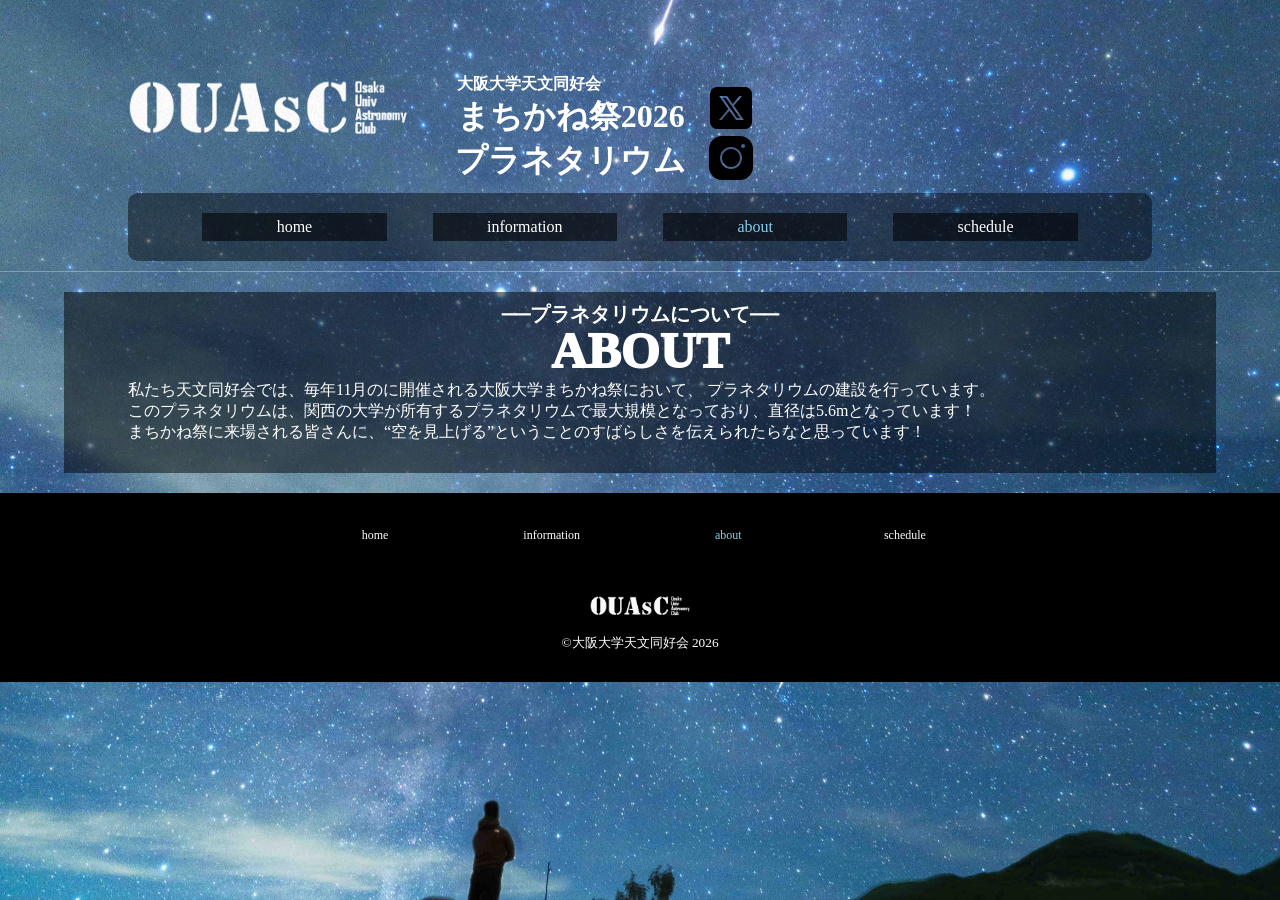
<file: public_backup_20261030_183440/about.html>
<!DOCTYPE html>
<html lang="ja">

<head>
    <meta charset="UTF-8">
    <meta name="viewport" content="width=device-width, initial-scale=1.0">
    <title>2026年まちかね祭プラネタリウム特設ページ | 天文同好会 | プラネタリウムについて</title>
    <meta name="description" content="大阪大学天文同好会です。
        2026年のまちかね祭にて建設・上映を行う、プラネタリウムに関する情報を発信していきます。">
    <link rel="stylesheet" href="css/reset.css">
    <link rel="stylesheet" href="css/style.css"> 
</head>

<body class="page-about">
    <header class="header">
        <div class="header-content">
            <div class="header-logo">
                <img src="./images/logo.png" alt="大阪大学天文同好会のロゴ">
            </div>
            <h1 class="header-ttl">まちかね祭2026<br>プラネタリウム</h1>
            <div class="icon">
                <ul class="icon-list">
                    <li class="icon-item">
                        <a href="https://x.com/OUAsC_Official"
                            target="_blank"
                            rel="noopener noreferrer"
                            class="icon-link">
                            <img src="./images/icon-X.png" alt="X(旧twitter)">
                        </a>
                    </li>
                    <li class="icon-item">
                        <a href="https://www.instagram.com/ouasc_official/"
                            target="_blank"
                            rel="noopener noreferrer"
                            class="icon-link">
                            <img src="./images/icon-instagram.png" alt="instagram">
                        </a>
                    </li>
                </ul>
            </div>
        </div>
        
        <nav class="header-nav">
            <ul class="header-nav-list">
                <li class="header-nav-item">
                    <a href="./index.html" class="header-nav-link">home</a>
                </li>
                <li class="header-nav-item">
                    <a href="./info.html" class="header-nav-link">information</a>
                </li>
                <li class="header-nav-item">
                    <a href="./about.html" class="header-nav-link current">about</a>
                </li>
                <li class="header-nav-item">
                    <a href="./schedule.html" class="header-nav-link">schedule</a>
                </li>
            </ul>
        </nav>
    </header>

    <main class="main">
        <section class="">
            <h2 class="section-ttl __about">ABOUT</h2>
            <p>
                私たち天文同好会では、毎年11月のに開催される大阪大学まちかね祭において、
                プラネタリウムの建設を行っています。<br>
                このプラネタリウムは、関西の大学が所有するプラネタリウムで最大規模となっており、直径は5.6mとなっています！<br>
                まちかね祭に来場される皆さんに、“空を見上げる”ということのすばらしさを伝えられたらなと思っています！<br>
                <!-- 各部門長から簡単な説明をいただきたいです -->
            </p>
        </section>

    </main>

    <footer class="footer">
        <nav class="footer-nav">
            <ul class="footer-nav-list">
                <li class="footer-nav-item">
                    <a href="./index.html" class="footer-nav-link">home</a>
                </li>
                <li class="footer-nav-item">
                    <a href="./info.html" class="footer-nav-link">information</a>
                </li>
                <li class="footer-nav-item">
                    <a href="./about.html" class="footer-nav-link current">about</a>
                </li>
                <li class="footer-nav-item">
                    <a href="./schedule.html" class="footer-nav-link">schedule</a>
                </li>
            </ul>
        </nav>
    
        <div class="footer-logo">
            <img src="./images/logo.png" alt="大阪大学天文同好会のロゴ">
        </div>

        <p class="footer-copy">
            <small>&copy;大阪大学天文同好会 2026</small>
        </p>
        
    </footer>
</body>

</html>
</file>
<file: css/style.css>
body {
    color: #fff;
    background-image: url(../images/main-bg.jpg);
    background-attachment: fixed;
    background-size: cover;
    background-repeat: no-repeat;
    background-position: center center;

}

/* header */

.header {
    position: relative;
    background-size: cover;
    margin: 0 auto;
    padding: 40px 0 20px 0;
    border-bottom: 1px solid rgba(255, 255, 255, 0.3);
}

.header::before {
    content: "";
    position: absolute;
    inset: 0;

    background-size: cover;
    background-position: center;

    z-index: 0;

    animation: background-change 18s infinite;
}

.header > * {
    position: relative;
    z-index: 1;
}

@keyframes background-change {

    0% {
        background-image: url("../images/header-kv-1.jpg");
    }

    33% {
        background-image: url("../images/header-kv-2.jpg");
    }

    66% {
        background-image: url("../images/header-kv-3.jpg");
    }

    100% {
        background-image: url("../images/header-kv-1.jpg");
    }
}

.header-logo {
    width: 30%;
    object-fit: cover;
}

.header-content {
    padding: 10%;
    display: flex;
    gap: 20px;
    align-items: end;
}

.header-ttl {
    font-weight: bold;
    text-align: center;
    position: relative;
}

.header-ttl::before {
    content: "大阪大学天文同好会";
    font-size: 16px;
    color: #fff;
    position: absolute;
    bottom: 100%;
}

.header-nav-list {
    display: flex;
    justify-content: center;
    gap: 5%;
    padding: 20px 5%;
    margin-top: 10px;
    background-color: #00000070;
    border-radius: 10px;
}

.header-nav-link {
    color: #fff;
    text-decoration: none;
    position: relative;
}

.current {
    color: skyblue;
}

.header-nav-link::after {
    content: "";
    position: absolute;
    left: 0;
    bottom: -3px;
    width: 0;
    height: 1px;
    background-color: #fff;
    transition: width 0.3s;
}

.header-nav-link:hover::after {
    width: 100%;
}

.header-nav-item {
    width: 20%;
    text-align: center;
    padding: 5px 0;
    background-color: #00000090;
}


.icon {
    display: block;
    justify-content: right;
}

/* main */
section + section {
    margin-top: 40px;
}

.main {
    margin: 20px 5%;
    padding: 30px 5%;
    background-color: #00000080;
}

.update {
    text-align: center;
    color: #FFFF00;
    border: 1px solid #FFFF00;
}

h2 {
    text-align: center;
    font-weight: 1000;
    position: relative;
    font-size: 50px;
    font-style: normal;
    padding-bottom: 20px;
}

h3 {
    text-align: center;
    font-weight: 600;
    font-size: 25px;
    border-bottom: 2px solid #fff;
    padding-bottom: 5px;
    margin-bottom: 10px;
}

.section-ttl::before {
    content: "";
    font-size: 20px;
    position: absolute;
    left: 50%;
    bottom: 90%;
    transform: translateX(-50%);
    white-space: nowrap;
}

.section-ttl.__home::before {
    content: "──ご案内──";
}

.section-ttl.__info::before {
    content: "──お知らせ──";
}

.section-ttl.__about::before {
    content: "──プラネタリウムについて──";
}

.section-ttl.__schedule::before {
    content: "──上映スケジュール──";
}

/* info */
.info-list {
    margin-top: 20px;
}

.info-list .__detail {
    margin-top: 0;
}

.info-item {
    border-bottom: 1px solid #BCBCBC;
}

.info-item + .info-item {
    margin-top: 40px;
}

.info-tag {
    font-size: 12px;
    margin-left: 24px;
    padding: 4px 8px;
}

.info-tag.__orange {
    border: 1px solid #FF9F51;
    color: #FF9F51;
}

.info-tag.__red {
    border: 1px solid #BA0000;
    color: #BA0000;
}

.info-txt {
    margin-top: 16px;
    padding-bottom: 16px;
}

.info-detail {
    padding-left: 20px;
}


/* schedule */

.schedule-content {
    margin-top: 30px;
}

.schedule-table {
    line-height: 40px;
    display: flex;
}

.schedule-row {
    justify-content: space-between;
    text-align: center;
    gap: 30px;
}

.schedule-state::after {
    content: "";
    border-radius: 5px;
}

.schedule-state.adjusted::after {
    content: "調整中";
    border: 3px solid #D97706;
    background-color: #D9770660;
}
.schedule-state.applying::after {
    content: "受付中";
    border: 3px solid #15803D;
    background-color: #15803D60;
}
.schedule-state.applied::after {
    content: "受付終了";
    border: 3px solid #B91C1C;
    background-color: #B91C1C60;
}
.schedule-state.finished::after {
    content: "上映済み";
    border: 3px solid #64748B;
    background-color: #64748B60;
}

/* footer */

.footer {
    background-color: #000;
    justify-content: center;
}

.footer-logo {
    margin: 0 auto;
    width: 100px;
}

.footer-nav-list {
    display: flex;
    justify-content: center;
    gap: 3%;
    padding: 30px 20%;
    margin-top: 10px;
    background-color: #00000070;
    border-radius: 10px;
    font-size: 12px;
}

.footer-nav-link {
    color: #fff;
    text-decoration: none;
    position: relative;
}

.current {
    color: skyblue;
}

.footer-nav-link::after {
    content: "";
    position: absolute;
    left: 0;
    bottom: -3px;
    width: 0;
    height: 1px;
    background-color: #fff;
    transition: width 0.3s;
}

.footer-nav-link:hover::after {
    width: 100%;
}

.footer-nav-item {
    width: 20%;
    text-align: center;
    padding: 5px 0;
    background-color: #00000090;
}

.footer-copy {
    margin: 0 auto;
    padding-bottom: 30px;
    text-align: center;
}
</file>
<file: public_backup_20261030_183440/css/style.css>
:root {
    /* ブランド */
    --color-primary: #1D4ED8;
    --color-accent: #38BDF8;

    /* 基本色 */
    --color-bg: #080D18;
    --color-surface: #111B2B;
    --color-text: #F8FAFC;
    --color-muted: #94A3B8;
    --color-border: #334155;

    /* 状態 */
    --color-success: #15803D;
    --color-warning: #D97706;
    --color-error: #B91C1C;
    --color-neutral: #64748B;
}

body {
    color: #fff;
    background-color: #080D18;
}

body::before {
    content: "";
    position: fixed;
    inset: 0;
    background-image: url("../images/main-bg.jpg");
    background-size: cover;
    background-position: center center;
    background-repeat: no-repeat;
    z-index: -1;
    pointer-events: none;
}

/* header */

.header {
    position: relative;
    background-size: cover;
    margin: 0 auto;
    padding: 30px 10% 10px 10%;
    border-bottom: 1px solid rgba(255, 255, 255, 0.3);
}

.header::before {
    content: "";
    position: absolute;
    inset: 0;

    background-size: cover;
    background-position: center;

    z-index: 0;

    animation: background-change 18s infinite;
}

.header > * {
    position: relative;
    z-index: 1;
}

@keyframes background-change {

    0% {
        background-image: url("../images/header-kv-1.jpg");
    }

    33% {
        background-image: url("../images/header-kv-2.jpg");
    }

    66% {
        background-image: url("../images/header-kv-3.jpg");
    }

    100% {
        background-image: url("../images/header-kv-1.jpg");
    }
}

.header-logo {
    width: 30%;
    object-fit: cover;
}

.header-content {
    display: flex;
    gap: 20px;
    align-items: end;
}

.header-ttl {
    font-weight: bold;
    text-align: center;
    position: relative;
}

.header-ttl::before {
    content: "大阪大学天文同好会";
    font-size: 16px;
    color: #fff;
    position: absolute;
    bottom: 100%;
}

.header-nav-list {
    display: flex;
    justify-content: center;
    gap: 5%;
    padding: 20px 5%;
    margin-top: 10px;
    background-color: #00000070;
    border-radius: 10px;
}

.header-nav-link {
    color: #fff;
    text-decoration: none;
    position: relative;
}

.current {
    color: skyblue;
}

.header-nav-link::after {
    content: "";
    position: absolute;
    left: 0;
    bottom: -3px;
    width: 0;
    height: 1px;
    background-color: #fff;
    transition: width 0.3s;
}

.header-nav-link:hover::after {
    width: 100%;
}

.header-nav-item {
    width: 20%;
    text-align: center;
    padding: 5px 0;
    background-color: #00000090;
}

.icon {
    display: block;
    justify-content: right;
}


/* main */
section + section {
    margin-top: 40px;
}

.main {
    margin: 20px 5%;
    padding: 30px 5%;
    background-color: #00000080;
}

.update {
    text-align: center;
    color: #FFFF00;
    border: 1px solid #FFFF00;
}

h2 {
    text-align: center;
    font-weight: 1000;
    position: relative;
    font-size: 50px;
    font-style: normal;
}

h3 {
    text-align: center;
    font-weight: 600;
    font-size: 25px;
    border-bottom: 2px solid #fff;
    padding-bottom: 5px;
    margin-bottom: 10px;
}

.section-ttl::before {
    content: "";
    font-size: 20px;
    position: absolute;
    left: 50%;
    bottom: 90%;
    transform: translateX(-50%);
    white-space: nowrap;
}

.section-ttl.__home::before {
    content: "──ご案内──";
}

.section-ttl.__info::before {
    content: "──お知らせ──";
}

.section-ttl.__about::before {
    content: "──プラネタリウムについて──";
}

.section-ttl.__schedule::before {
    content: "──上映スケジュール──";
}

.section-ttl.__admin::before {
    content: "──管理画面──";
}

.btn {
    display: block;
    border: 1px solid #CCC;
    width: 160px;
    line-height: 40px;
    text-align: center;
    border-radius: 20px;
    margin: 5px 0;
}



/* info */
.info-list {
    margin-top: 20px;
}

.info-item {
    border-bottom: 1px solid #BCBCBC;
}

.info-item + .info-item {
    margin-top: 40px;
}

.info-tag {
    font-size: 12px;
    margin-left: 24px;
    padding: 4px 8px;
}

.info-tag.__orange {
    border: 1px solid #FF9F51;
    color: #FF9F51;
}

.info-tag.__red {
    border: 1px solid #BA0000;
    color: #BA0000;
}

.info-txt {
    margin: 16px 0;
}

.info-detail {
    padding-left: 20px;
}


/* schedule */

.schedule-content {
    margin-top: 30px;
    display: flex;
    flex-direction: column;
    justify-content: center;
}

.schedule-table {
    line-height: 40px;
    border-spacing: 20px 0;
}

.schedule-row {
    text-align: center;
}

.schedule-state::after {
    content: "";
    display: inline-block;
    width: 90px;
    margin-top: 10px;
    box-sizing: border-box;
    text-align: center;
    border-radius: 5px;
}

.schedule-state.adjusted::after {
    content: "調整中";
    border: 3px solid #D97706;
    background-color: #D97706a0;
}
.schedule-state.applying::after {
    content: "受付中";
    border: 3px solid #15803D;
    background-color: #15803Da0;
}
.schedule-state.applied::after {
    content: "受付終了";
    border: 3px solid #B91C1C;
    background-color: #B91C1Ca0;
}
.schedule-state.finished::after {
    content: "上映済み";
    border: 3px solid #64748B;
    background-color: #64748Ba0;
}
.schedule-state.suspension::after {
    content: "中止";
    border: 3px solid #991B1B;
    background-color: #991B1Ba0;
}


/* footer */

.footer {
    background-color: #000;
    justify-content: center;
}

.footer-logo {
    margin: 0 auto;
    width: 100px;
}

.footer-nav-list {
    display: flex;
    justify-content: center;
    gap: 3%;
    padding: 30px 20%;
    margin-top: 10px;
    background-color: #00000070;
    border-radius: 10px;
    font-size: 12px;
}


.footer-nav-link {
    color: #fff;
    text-decoration: none;
    position: relative;
}

.current {
    color: skyblue;
}

.footer-nav-link::after {
    content: "";
    position: absolute;
    left: 0;
    bottom: -3px;
    width: 0;
    height: 1px;
    background-color: #fff;
    transition: width 0.3s;
}

.footer-nav-link:hover::after {
    width: 100%;
}

.footer-nav-item {
    width: 20%;
    text-align: center;
    padding: 5px 0;
    background-color: #00000090;
}

.footer-copy {
    margin: 0 auto;
    padding-bottom: 30px;
    text-align: center;
}



@media (max-width: 768px) {

    /* header */
    .header {
        display: flex;
        padding: 20px 5% 10px 5%;
    }

    .header-logo {
        width: 50%;
        object-fit: cover;
    }

    .header-content {
        display: block;
    }

    .header-ttl {
        font-size: 20px;
        padding-top: 10px;
    }

    .header-ttl::before {
        font-size: 12px;
        bottom: 90%;
    }

    .header-nav {
        width: 50%;
    }

    .header-nav-list {
        display: flex;
        flex-direction: column;
        align-items: center;
        padding: 10px 5%;
        border-radius: 10px;
    }

    .header-nav-link:hover::after {
        width: 100%;
    }

    .header-nav-item {
        width: 80%;
        margin: 5px 0;
        justify-content: center;
    }

    .icon-list {
        display: flex;
    }

    /* main */
    section + section {
        margin-top: 20px;
    }

    h2 {
        font-weight: 750;
        font-size: 30px;
    }

    h3 {
        font-weight: 600;
        font-size: 25px;
    }

    .section-ttl::before {
        font-size: 18px;
        bottom: 75%;
    }

    /* schedule */
    .schedule-content {
        margin-top: 20px;
    }

    .schedule-table {
        line-height: 30px;
        border-spacing: 12px 0;
    }

    .schedule-content th {
        white-space: nowrap;
    }

    .schedule-state::after {
        width: 60px;
        font-size: 12px;
        margin-top: 10px;
    }

    /* footer */
    .footer-nav-list {
        padding: 30px 5%;
    }
}
</file>
<file: public/css/style.css>
:root {
    /* ブランド */
    --color-primary: #1D4ED8;
    --color-accent: #38BDF8;

    /* 基本色 */
    --color-bg: #080D18;
    --color-surface: #111B2B;
    --color-text: #F8FAFC;
    --color-muted: #94A3B8;
    --color-border: #334155;

    /* 状態 */
    --color-success: #15803D;
    --color-warning: #D97706;
    --color-error: #B91C1C;
    --color-neutral: #64748B;
}

body {
    color: #fff;
    background-color: #080D18;
}

body::before {
    content: "";
    position: fixed;
    inset: 0;
    background-image: url("../images/main-bg.jpg");
    background-size: cover;
    background-position: center center;
    background-repeat: no-repeat;
    z-index: -1;
    pointer-events: none;
}

/* header */

.header {
    position: relative;
    background-size: cover;
    margin: 0 auto;
    padding: 30px 10% 10px 10%;
    border-bottom: 1px solid rgba(255, 255, 255, 0.3);
}

.header::before {
    content: "";
    position: absolute;
    inset: 0;

    background-size: cover;
    background-position: center;

    z-index: 0;

    animation: background-change 18s infinite;
}

.header > * {
    position: relative;
    z-index: 1;
}

@keyframes background-change {

    0% {
        background-image: url("../images/header-kv-1.jpg");
    }

    33% {
        background-image: url("../images/header-kv-2.jpg");
    }

    66% {
        background-image: url("../images/header-kv-3.jpg");
    }

    100% {
        background-image: url("../images/header-kv-1.jpg");
    }
}

.header-logo {
    width: 30%;
    object-fit: cover;
}

.header-content {
    display: flex;
    gap: 20px;
    align-items: end;
}

.header-ttl {
    font-weight: bold;
    text-align: center;
    position: relative;
}

.header-ttl::before {
    content: "大阪大学天文同好会";
    font-size: 16px;
    color: #fff;
    position: absolute;
    bottom: 100%;
}

.header-nav-list {
    display: flex;
    justify-content: center;
    gap: 5%;
    padding: 20px 5%;
    margin-top: 10px;
    background-color: #00000070;
    border-radius: 10px;
}

.header-nav-link {
    color: #fff;
    text-decoration: none;
    position: relative;
}

.current {
    color: skyblue;
}

.header-nav-link::after {
    content: "";
    position: absolute;
    left: 0;
    bottom: -3px;
    width: 0;
    height: 1px;
    background-color: #fff;
    transition: width 0.3s;
}

.header-nav-link:hover::after {
    width: 100%;
}

.header-nav-item {
    width: 20%;
    text-align: center;
    padding: 5px 0;
    background-color: #00000090;
}

.icon {
    display: block;
    justify-content: right;
}


/* main */
section + section {
    margin-top: 40px;
}

.main {
    margin: 20px 5%;
    padding: 30px 5%;
    background-color: #00000080;
}

.update {
    text-align: center;
    color: #FFFF00;
    border: 1px solid #FFFF00;
}

h2 {
    text-align: center;
    font-weight: 1000;
    position: relative;
    font-size: 50px;
    font-style: normal;
}

h3 {
    text-align: center;
    font-weight: 600;
    font-size: 25px;
    border-bottom: 2px solid #fff;
    padding-bottom: 5px;
    margin-bottom: 10px;
}

.section-ttl::before {
    content: "";
    font-size: 20px;
    width: 300px;
    position: absolute;
    left: 50%;
    bottom: 90%;
    transform: translateX(-50%);
    white-space: nowrap;
    text-align: center;
}

.section-ttl.__home::before {
    content: "──ご案内──";
}

.section-ttl.__info::before {
    content: "──お知らせ──";
}

.section-ttl.__about::before {
    content: "──プラネタリウムについて──";
}

.section-ttl.__schedule::before {
    content: "──上映スケジュール──";
}

.section-ttl.__admin::before {
    content: "──管理画面──";
}

.btn {
    display: block;
    border: 1px solid #CCC;
    width: 160px;
    line-height: 40px;
    text-align: center;
    border-radius: 20px;
    margin: 5px 0;
}

p + p {
    margin-top: 30px;
}

.about-txt-content {
    padding: 0 30px;
}

/* info */
.info-list {
    margin-top: 20px;
}

.info-item {
    border-bottom: 1px solid #BCBCBC;
}

.info-item + .info-item {
    margin-top: 40px;
}

.info-tag {
    font-size: 12px;
    margin-left: 24px;
    padding: 4px 8px;
}

.info-tag.__orange {
    border: 1px solid #FF9F51;
    color: #FF9F51;
}

.info-tag.__red {
    border: 1px solid #BA0000;
    color: #BA0000;
}

.info-txt {
    margin: 16px 0;
}

.info-detail {
    padding-left: 20px;
}


/* schedule */

.schedule-content {
    margin-top: 30px;
    display: flex;
    flex-direction: column;
    justify-content: center;
}

.schedule-table {
    line-height: 40px;
    border-spacing: 20px 0;
}

.schedule-row {
    text-align: center;
}

.schedule-state::after {
    content: "";
    display: inline-block;
    width: 90px;
    margin-top: 10px;
    box-sizing: border-box;
    text-align: center;
    border-radius: 5px;
}

.schedule-state.adjusted::after {
    content: "調整中";
    border: 3px solid #D97706;
    background-color: #D97706a0;
}
.schedule-state.applying::after {
    content: "整理券配布中";
    white-space: nowrap;
    border: 3px solid #15803D;
    background-color: #15803Da0;
}
.schedule-state.applied::after {
    content: "受付終了";
    border: 3px solid #B91C1C;
    background-color: #B91C1Ca0;
}
.schedule-state.finished::after {
    content: "上映済み";
    border: 3px solid #64748B;
    background-color: #64748Ba0;
}
.schedule-state.suspension::after {
    content: "中止";
    border: 3px solid #991B1B;
    background-color: #991B1Ba0;
}


/* footer */

.footer {
    background-color: #000;
    justify-content: center;
}

.footer-logo {
    margin: 0 auto;
    width: 100px;
}

.footer-nav-list {
    display: flex;
    justify-content: center;
    gap: 3%;
    padding: 30px 20%;
    margin-top: 10px;
    background-color: #00000070;
    border-radius: 10px;
    font-size: 12px;
}


.footer-nav-link {
    color: #fff;
    text-decoration: none;
    position: relative;
}

.current {
    color: skyblue;
}

.footer-nav-link::after {
    content: "";
    position: absolute;
    left: 0;
    bottom: -3px;
    width: 0;
    height: 1px;
    background-color: #fff;
    transition: width 0.3s;
}

.footer-nav-link:hover::after {
    width: 100%;
}

.footer-nav-item {
    width: 20%;
    text-align: center;
    padding: 5px 0;
    background-color: #00000090;
}

.footer-copy {
    margin: 0 auto;
    padding-bottom: 30px;
    text-align: center;
}



@media (max-width: 768px) {

    /* header */
    .header {
        display: flex;
        padding: 20px 5% 10px 5%;
    }

    .header-logo {
        width: 50%;
        object-fit: cover;
    }

    .header-content {
        display: block;
    }

    .header-ttl {
        font-size: 20px;
        padding-top: 10px;
    }

    .header-ttl::before {
        font-size: 12px;
        bottom: 90%;
    }

    .header-nav {
        width: 50%;
    }

    .header-nav-list {
        display: flex;
        flex-direction: column;
        align-items: center;
        padding: 10px 5%;
        border-radius: 10px;
    }

    .header-nav-link:hover::after {
        width: 100%;
    }

    .header-nav-item {
        width: 80%;
        margin: 5px 0;
        justify-content: center;
    }

    .icon-list {
        display: flex;
    }

    /* main */
    section + section {
        margin-top: 20px;
    }

    h2 {
        font-weight: 750;
        font-size: 30px;
    }

    h3 {
        font-weight: 600;
        font-size: 25px;
    }

    .section-ttl::before {
        font-size: 18px;
        bottom: 75%;
    }

    /* schedule */
    .schedule-content {
        margin-top: 20px;
    }

    .schedule-table {
        line-height: 30px;
        border-spacing: 12px 0;
    }

    .schedule-content th {
        white-space: nowrap;
    }

    .schedule-state::after {
        width: 90px;
        font-size: 12px;
        margin-top: 10px;
    }

    /* footer */
    .footer-nav-list {
        padding: 30px 5%;
    }
}
</file>
